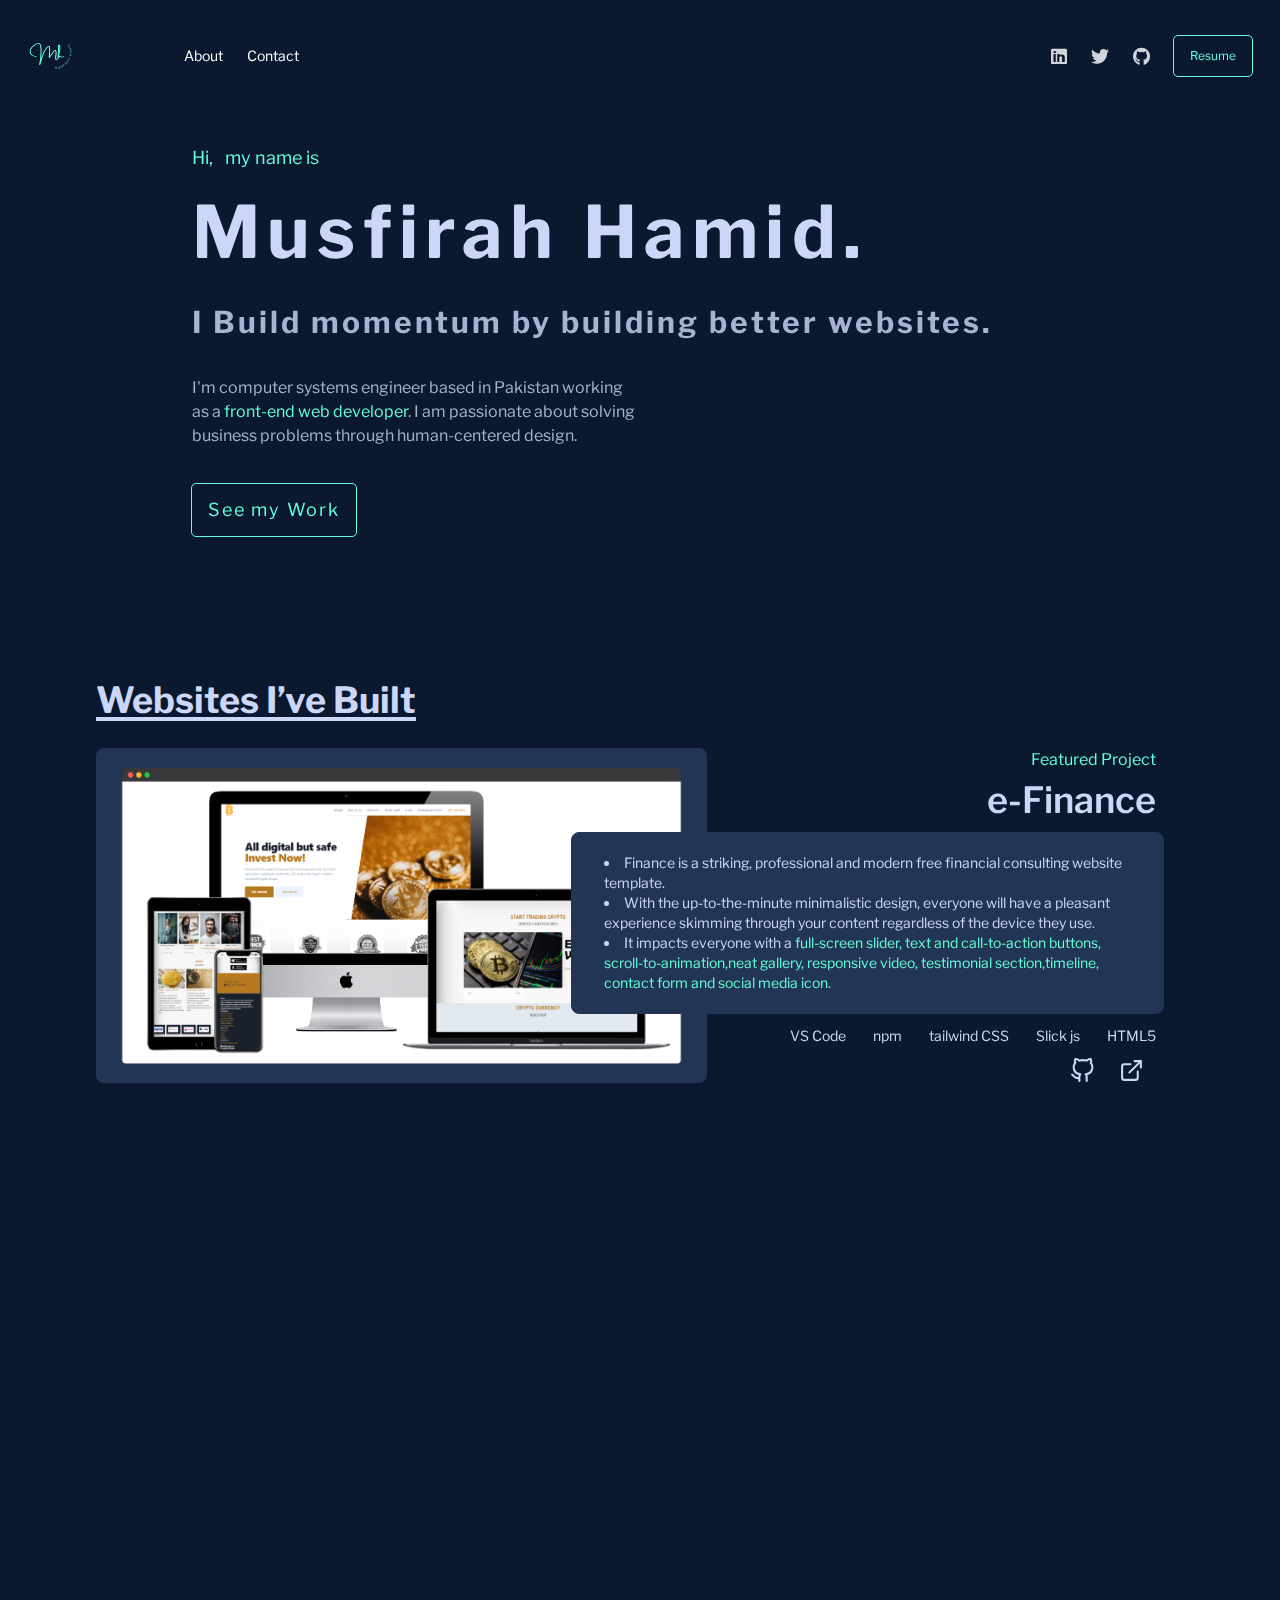
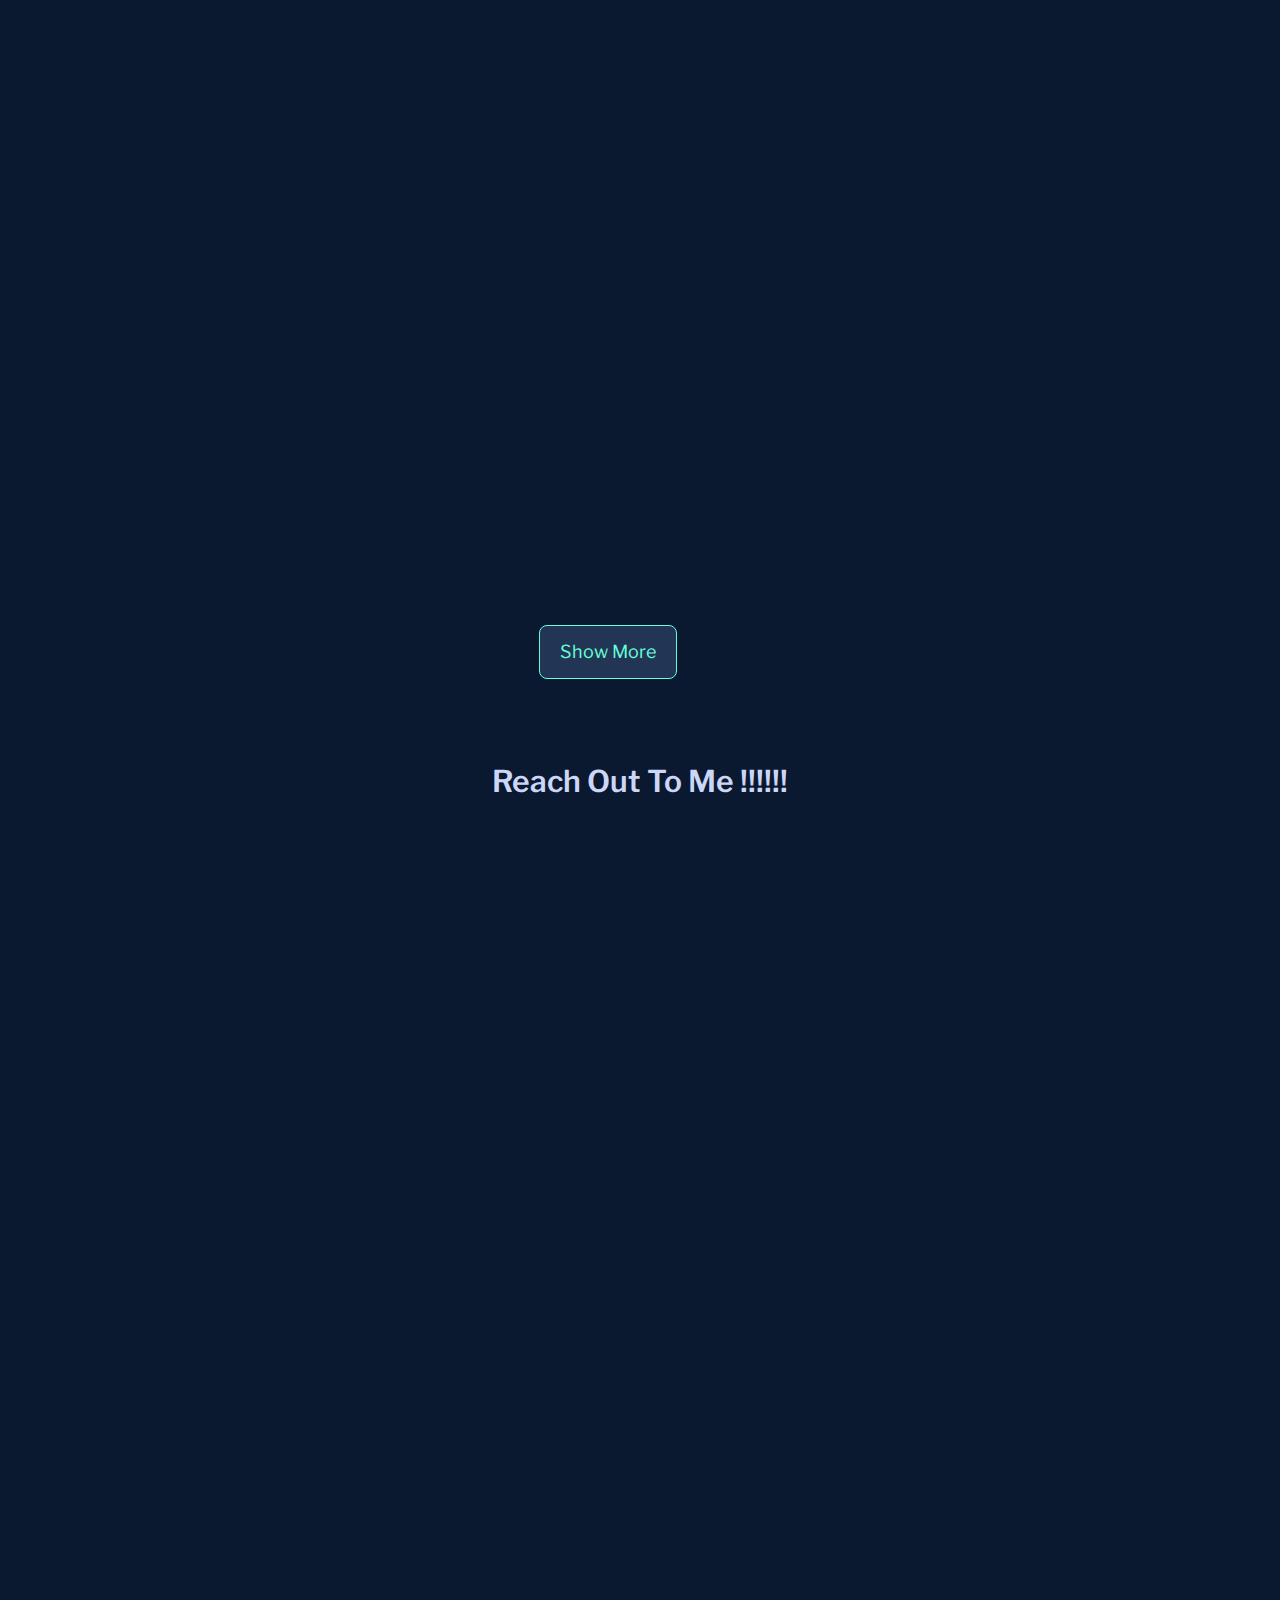
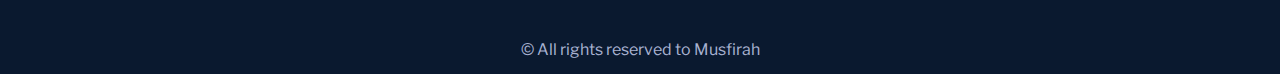
<file: index.html>
<!DOCTYPE html>
<html lang="en" class="scroll-smooth">
<head>
    <meta charset="UTF-8">
    <meta http-equiv="X-UA-Compatible" content="IE=edge">
    <meta name="viewport" content="width=device-width, initial-scale=1.0">
    <link rel="stylesheet" href="/public/output.css">
    <!--                                             AOS              -->
    <link href="https://unpkg.com/aos@2.3.1/dist/aos.css" rel="stylesheet">
    <!--                                        jquery              -->
    <script src="https://ajax.googleapis.com/ajax/libs/jquery/3.6.0/jquery.min.js"></script>

    <!--                                 fontawesome icon                       -->
    <link
    rel="stylesheet"
    href="https://cdnjs.cloudflare.com/ajax/libs/font-awesome/5.15.3/css/all.min.css"
  />
  <!--                                  font family                   -->
  <link rel="preconnect" href="https://fonts.googleapis.com">
<link rel="preconnect" href="https://fonts.gstatic.com" crossorigin>
<link href="https://fonts.googleapis.com/css2?family=Fraunces:opsz,wght@9..144,700;9..144,900&family=Libre+Franklin:wght@300;700&display=swap" rel="stylesheet">
    <title>Musfirah Hamid</title>
</head>
<body class="bg-main font-libra overflow-x-hidden  ">
    <nav
    class="top-0 absolute z-50 w-full flex flex-wrap items-center justify-between px-2 py-3 " data-aos="fade-down"
  >
    <div
      class="container px-4 mx-auto flex flex-wrap items-center justify-between"
    >
      <div
        class="w-full relative flex justify-between lg:w-auto lg:static lg:block lg:justify-start"
      >
        <a
          class=" inline-block mr-1 py-2"
          href="index.html"
          ><img src="/src/images/logo.png" alt="logo" class=" h-16 w-16"></a
        ><button
          class="cursor-pointer text-xl leading-none px-3 py-1 border border-solid border-transparent rounded bg-transparent block lg:hidden outline-none focus:outline-none"
          type="button"
          onclick="toggleNavbar('example-collapse-navbar')"
        >
          <i class="text-sky fa fa-align-right"></i>
        </button>
      </div>
      <div
        class="lg:flex flex-grow items-center bg-bgHover lg:bg-transparent lg:shadow-none hidden"
        id="example-collapse-navbar"
      >
        <ul class="flex flex-col lg:flex-row list-none mr-auto lg:ml-20">
          <li class="flex items-center">
            <a
              class="text-white hover:text-sky  px-3 py-4 lg:py-2 flex items-center text-sm transition hover:ease-linear hover:duration-500"
              href="about.html"
              >
              About</a
            >
          </li>
          <li class="flex items-center">
            <a
              class="text-white hover:text-sky   px-3 py-4 lg:py-2 flex items-center text-sm  transition hover:ease-linear hover:duration-500 "
              href="#contact"
              >
              Contact</a
            >
          </li>
        </ul>
        <ul class="flex flex-col lg:flex-row list-none lg:ml-auto">
          <li class="flex items-center">
            <a
              class="lg:text-white lg:hover:text-sky transition hover:ease-linear hover:duration-500  px-3 py-4 lg:py-2 flex items-center text-xs uppercase  "
              href="https://www.linkedin.com/in/frontendengineer/"
              ><i
                class="lg:text-gray-300  fab fa-linkedin text-heading1 text-lg leading-lg hover:text-sky transition hover:ease-linear hover:duration-500"
              ></i
              ><span class="lg:hidden inline-block ml-2 text-heading1 hover:text-sky transition hover:ease-linear hover:duration-500">Connect</span></a
            >
          </li>
          <li class="flex items-center">
            <a
              class="lg:text-white lg:hover:text-sky  px-3 py-4 lg:py-2 flex items-center text-xs uppercase "
              href="https://twitter.com/musfirahhamid"
              ><i
                class="lg:text-gray-300 text-heading1 fab fa-twitter text-lg leading-lg hover:text-sky transition hover:ease-linear hover:duration-500"
              ></i
              ><span class="lg:hidden inline-block ml-2 text-heading1 hover:text-sky transition hover:ease-linear hover:duration-500">Tweet</span></a
            >
          </li>
          <li class="flex items-center">
            <a
              class="lg:text-white lg:hover:text-sky  px-3 py-4 lg:py-2 flex items-center text-xs uppercase"
              href="https://github.com/musfirahhamid"
              ><i
                class="lg:text-gray-300 text-heading1 fab fa-github text-lg leading-lg hover:text-sky transition hover:ease-linear hover:duration-500"
              ></i
              ><span class="lg:hidden inline-block ml-2 text-heading1 hover:text-sky transition hover:ease-linear hover:duration-500">Star</span></a
            >
          </li>
          <li class="flex items-center">
            <a href="/src/musfirah.pdf"
              class=" text-sky active:bg-bgHover text-xs text-center  px-4 py-3 rounded shadow hover:shadow-md outline outline-1 outline-sky lg:mr-1 lg:mb-0 ml-3 mb-3 hover:bg-bgHover transition hover:ease-linear hover:duration-500"
              type="button"
              
            >
             Resume
          </a>
          </li>
        </ul>
      </div>
    </div>
  </nav>
  <!-- End of Header-->
<main>
     <!--Hero-->
         <section class="mt-36 lg:ml-44">
             <div class="lg:px-4 px-8" data-aos="fade-right"  data-aos-easing="linear"
             data-aos-delay="1500"
             data-aos-offset="0">
                 <h1 class="text-sky lg:text-lg md:block hidden">Hi, &nbsp; my name is</h1>
                 <h1 class="text-heading1 lg:text-7xl text-3xl font-bold tracking-widest leading-10 lg:pt-6">Musfirah Hamid.</h1>
                 <h1 class="text-subHeading lg:text-3xl text-2xl font-bold tracking-widest lg:pt-9 pt-5">I Build momentum by building better websites.</h1>
                 <p class="text-subHeading lg:pt-9 pt-5 lg:w-5/12 lg:text-left text-justify">I'm computer systems engineer based in Pakistan working as a <span class="text-sky">front-end web developer</span>. I am passionate about solving
                    business problems through human-centered design.</p>
                    <a href="#work"
                    class=" text-sky active:bg-bgHover text-lg tracking-widest text-center  px-4 py-3 rounded shadow hover:shadow-md outline outline-1 outline-sky lg:mr-1 lg:mb-0  mb-3 mt-9 hover:bg-bgHover transition hover:ease-linear hover:duration-500"
                    type="button" data-aos="fade-up"
                  >
                   See my Work
                 </a>
             </div>
         </section>
  <!--End of Hero-->

<!--Work-->
<section id="work" class="mt-36 lg:ml-24 mb-14">
    <h1 class="text-heading1 font-bold text-4xl pb-7 underline underline-offset-4 decoration-4 decoration-heading1 lg:text-left text-center">Websites I’ve Built</h1>
    <!--Finance-->
    <div class="flex lg:flex-row flex-col justify-around lg:mb-36 mb-16">
      <div class="md:w-7/12" data-aos="fade-right">
        <a href="https://tailwindcss-finance-website-landing-page.netlify.app/"><img src="/src/images/screely-1653904936951.png" alt="finance" class="w-full h-full rounded-lg"></a>
      </div>
      <!--text content-->
      <div class="text-heading1 lg:w-5/12 lg:mr-24 lg:ml-10" data-aos="fade-left">
        <h1 class="text-sky lg:text-right lg:mr-7 text-center lg:pt-0 pt-6">Featured Project</h1>
        <h1 class=" text-4xl font-semibold lg:text-right transition hover:ease-linear hover:duration-500 hover:text-sky cursor-pointer pt-2 lg:pb-0 pb-2 lg:mr-7 text-center"><a href="https://tailwindcss-finance-website-landing-page.netlify.app/">e-Finance</a></h1>
       
          <ul class="lg:-ml-44 mx-5 bg-bgHover list-inside list-disc lg:mt-3 lg:px-8 px-4 py-2 lg:py-5 text-sm border border-bgHover rounded-lg">
            <li>Finance is a striking, professional and modern free financial consulting website template.</li>
            <li>With the up-to-the-minute minimalistic design, everyone will have a pleasant experience skimming
              through your content regardless of the device they use.</li>
            <li>It impacts everyone with a <span class="text-sky">full-screen slider, text and call-to-action buttons, scroll-to-animation,neat gallery, responsive video, testimonial section,timeline, contact form and social media icon</span>.  </li>
          </ul>
          <p class="lg:text-right text-center text-sm py-3 lg:mr-7">VS Code &nbsp; &nbsp; &nbsp; &nbsp; npm &nbsp; &nbsp; &nbsp; &nbsp; tailwind CSS &nbsp; &nbsp; &nbsp; &nbsp; Slick js &nbsp; &nbsp; &nbsp; &nbsp; HTML5</p>

          <div class="flex flex-row items-end lg:justify-end justify-center lg:mr-7">
              <!--github-->
        <a href="https://github.com/musfirahhamid/finance" class="hover:text-sky px-3"><svg xmlns="http://www.w3.org/2000/svg" role="img" viewBox="0 0 24 24" fill="none" stroke="currentColor" stroke-width="2" width="25" height="25" stroke-linecap="round" stroke-linejoin="round" class="feather feather-github"><title>GitHub</title><path d="M9 19c-5 1.5-5-2.5-7-3m14 6v-3.87a3.37 3.37 0 0 0-.94-2.61c3.14-.35 6.44-1.54 6.44-7A5.44 5.44 0 0 0 20 4.77 5.07 5.07 0 0 0 19.91 1S18.73.65 16 2.48a13.38 13.38 0 0 0-7 0C6.27.65 5.09 1 5.09 1A5.07 5.07 0 0 0 5 4.77a5.44 5.44 0 0 0-1.5 3.78c0 5.42 3.3 6.61 6.44 7A3.37 3.37 0 0 0 9 18.13V22"></path></svg></a>
        <!--external link-->
      <a href="https://tailwindcss-finance-website-landing-page.netlify.app/" class="hover:text-sky px-3"><svg xmlns="http://www.w3.org/2000/svg" role="img" viewBox="0 0 24 24" fill="none" stroke="currentColor" stroke-width="2" width="25" height="25"  stroke-linecap="round" stroke-linejoin="round" class="feather feather-external-link"><title>External Link</title><path d="M18 13v6a2 2 0 0 1-2 2H5a2 2 0 0 1-2-2V8a2 2 0 0 1 2-2h6"></path><polyline points="15 3 21 3 21 9"></polyline><line x1="10" y1="14" x2="21" y2="3"></line></svg></a>
          </div>
      
      </div>
    </div>
    <!--End of Finance-->

    <!--Ecommerce-->
    <div class="flex lg:flex-row-reverse flex-col justify-around lg:mb-36 mb-16">
      <div class="md:w-7/12 lg:mr-20" data-aos="fade-right">
        <a href="https://merairo-ecommerce-watch-store.netlify.app/"><img src="/src/images/ecommerce.png" alt="finance" class="w-full h-full rounded-lg"></a>
      </div>
      <!--text content-->
      <div class="text-heading1 lg:w-5/12 lg:ml-7 lg:mr-10" data-aos="fade-left">
        <h1 class="text-sky lg:text-left lg:mr-7 text-center lg:pt-0 pt-6">Featured Project</h1>
        <h1 class=" text-4xl font-semibold lg:text-left transition hover:ease-linear hover:duration-500 hover:text-sky cursor-pointer pt-2 lg:pb-0 pb-2 lg:mr-7 text-center"><a href="https://merairo-ecommerce-watch-store.netlify.app//">Merairo</a></h1>
       
          <ul class="lg:-mr-40 lg:-ml-4 mx-5 bg-bgHover list-inside list-disc lg:mt-3 lg:px-8 px-4 py-2 lg:py-5 text-sm border border-bgHover rounded-lg">
            <li>Merairo is the site canvas for nearly any type of eCommerce website. It is a fully equipped and features-packed template that covers the process of your site creation and makes establishing a page an easy task
              </li>
            <li><span class="text-sky">Full-width banner, neat gallery,sticky drop-down navigation, animation,cart,contact,product details and widget-rich footer</span>, it is all there, ready for you to utilize it.</li>
            <li>This is a Tailwind CSS website template, so you know it follows all the latest trends. In other words, your website will
              run smoothly on modern devices and platforms</li>
          </ul>
          <p class="lg:text-left text-center text-sm py-3 lg:mr-7">VS Code &nbsp; &nbsp; &nbsp; &nbsp; npm &nbsp; &nbsp; &nbsp; &nbsp;  CSS3 &nbsp; &nbsp; &nbsp; &nbsp; AOS &nbsp; &nbsp; &nbsp; &nbsp; HTML5</p>

          <div class="flex flex-row items-end lg:justify-start justify-center lg:mr-7">
              <!--github-->
        <a href="https://github.com/musfirahhamid/online-ecommerce-watch-store-" class="hover:text-sky px-3"><svg xmlns="http://www.w3.org/2000/svg" role="img" viewBox="0 0 24 24" fill="none" stroke="currentColor" stroke-width="2" width="25" height="25" stroke-linecap="round" stroke-linejoin="round" class="feather feather-github"><title>GitHub</title><path d="M9 19c-5 1.5-5-2.5-7-3m14 6v-3.87a3.37 3.37 0 0 0-.94-2.61c3.14-.35 6.44-1.54 6.44-7A5.44 5.44 0 0 0 20 4.77 5.07 5.07 0 0 0 19.91 1S18.73.65 16 2.48a13.38 13.38 0 0 0-7 0C6.27.65 5.09 1 5.09 1A5.07 5.07 0 0 0 5 4.77a5.44 5.44 0 0 0-1.5 3.78c0 5.42 3.3 6.61 6.44 7A3.37 3.37 0 0 0 9 18.13V22"></path></svg></a>
        <!--external link-->
      <a href="https://merairo-ecommerce-watch-store.netlify.app/" class="hover:text-sky px-3"><svg xmlns="http://www.w3.org/2000/svg" role="img" viewBox="0 0 24 24" fill="none" stroke="currentColor" stroke-width="2" width="25" height="25"  stroke-linecap="round" stroke-linejoin="round" class="feather feather-external-link"><title>External Link</title><path d="M18 13v6a2 2 0 0 1-2 2H5a2 2 0 0 1-2-2V8a2 2 0 0 1 2-2h6"></path><polyline points="15 3 21 3 21 9"></polyline><line x1="10" y1="14" x2="21" y2="3"></line></svg></a>
          </div>
      
      </div>
    </div>
    <!--End of Ecommerce-->

<!--gym-->
<div class="flex lg:flex-row flex-col justify-around lg:mb-36 mb-16">
  <div class="md:w-7/12" data-aos="fade-right">
    <a href="https://local-gym-website-template.netlify.app/"><img src="/src/images/gym.png" alt="finance" class="w-full h-full rounded-lg"></a>
  </div>
  <!--text content-->
  <div class="text-heading1 lg:w-5/12 lg:mr-24 lg:ml-10" data-aos="fade-left">
    <h1 class="text-sky lg:text-right lg:mr-7 text-center lg:pt-0 pt-6">Featured Project</h1>
    <h1 class=" text-4xl font-semibold lg:text-right transition hover:ease-linear hover:duration-500 hover:text-sky cursor-pointer pt-2 lg:pb-0 pb-2 lg:mr-7 text-center"><a href="https://local-gym-website-template.netlify.app/">The Fitness Pack</a></h1>
   
      <ul class="lg:-ml-44 mx-5 bg-bgHover list-inside list-disc lg:mt-3 lg:px-8 px-4 py-2 lg:py-5 text-sm border border-bgHover rounded-lg">
        <li>The Fitness Pack is the best website template that works fantastically well for your action and sports facility. The tool is versatile and highly adaptive, as well as welcomes any customization tweak you would like to perform.</li>
        <li>With the up-to-the-minute minimalistic design, everyone will have a pleasant experience skimming
          through your content regardless of the device they use.</li>
        <li>It features a <span class="text-sky">full-screen slider,feature section, testimonaia section, Call-to-action buttons, scrolling animations,social media icon, contact form and footer</span>.
        </li>
      </ul>
      <p class="lg:text-right text-center text-sm py-3 lg:mr-7">VS Code &nbsp; &nbsp; &nbsp; &nbsp; npm &nbsp; &nbsp; &nbsp; &nbsp; tailwind CSS &nbsp; &nbsp; &nbsp; &nbsp; jquery &nbsp; &nbsp; &nbsp; &nbsp; HTML5</p>

      <div class="flex flex-row items-end lg:justify-end justify-center lg:mr-7">
          <!--github-->
    <a href="https://github.com/musfirahhamid/gym-website-template" class="hover:text-sky px-3"><svg xmlns="http://www.w3.org/2000/svg" role="img" viewBox="0 0 24 24" fill="none" stroke="currentColor" stroke-width="2" width="25" height="25" stroke-linecap="round" stroke-linejoin="round" class="feather feather-github"><title>GitHub</title><path d="M9 19c-5 1.5-5-2.5-7-3m14 6v-3.87a3.37 3.37 0 0 0-.94-2.61c3.14-.35 6.44-1.54 6.44-7A5.44 5.44 0 0 0 20 4.77 5.07 5.07 0 0 0 19.91 1S18.73.65 16 2.48a13.38 13.38 0 0 0-7 0C6.27.65 5.09 1 5.09 1A5.07 5.07 0 0 0 5 4.77a5.44 5.44 0 0 0-1.5 3.78c0 5.42 3.3 6.61 6.44 7A3.37 3.37 0 0 0 9 18.13V22"></path></svg></a>
    <!--external link-->
  <a href="https://local-gym-website-template.netlify.app/" class="hover:text-sky px-3"><svg xmlns="http://www.w3.org/2000/svg" role="img" viewBox="0 0 24 24" fill="none" stroke="currentColor" stroke-width="2" width="25" height="25"  stroke-linecap="round" stroke-linejoin="round" class="feather feather-external-link"><title>External Link</title><path d="M18 13v6a2 2 0 0 1-2 2H5a2 2 0 0 1-2-2V8a2 2 0 0 1 2-2h6"></path><polyline points="15 3 21 3 21 9"></polyline><line x1="10" y1="14" x2="21" y2="3"></line></svg></a>
      </div>
  
  </div>
</div>
<!--End of gym-->

<!--Show More-->
<div id="show-more" class="flex justify-center lg:mr-40"><a href="javascript:void(0)" class="text-sky text-lg   bg-bgHover border border-sky px-5 py-3 rounded-lg">Show More</a></div>


<div id="show-more-content">
  <!--Book Mark-->
<div class="flex lg:flex-row-reverse flex-col justify-around lg:mb-36 mb-16">
  <div class="md:w-7/12 lg:mr-20" data-aos="fade-right">
    <a href="https://bookmark-landing-page-by-musfirah.netlify.app/"><img src="/src/images/bookmark.png" alt="BookMark" class="w-full h-full rounded-lg"></a>
  </div>
  <!--text content-->
  <div class="text-heading1 lg:w-5/12 lg:ml-7 lg:mr-10" data-aos="fade-left">
    <h1 class="text-sky lg:text-left lg:mr-7 text-center lg:pt-0 pt-6">Featured Project</h1>
    <h1 class=" text-4xl font-semibold lg:text-left transition hover:ease-linear hover:duration-500 hover:text-sky cursor-pointer pt-2 lg:pb-0 pb-2 lg:mr-7 text-center"><a href="https://bookmark-landing-page-by-musfirah.netlify.app/">BookMark Manager</a></h1>
   
      <ul class="lg:-mr-40 lg:-ml-4 mx-5 bg-bgHover list-inside list-disc lg:mt-3 lg:px-8 px-4 py-2 lg:py-5 text-sm border border-bgHover rounded-lg">
        <li>Bookish is in tune with all popular devices and web browsers.The experience browsing through your website will always be first-class.</li>
        <li>bookish <span class="text-sky">rocks  CTA, testimonials, flexible slider, social icons, practical Accordion,footer and more.</span></li>
        <li>Bookish is a professional solution for domain registrars and hosting companies alike. </li>
      </ul>
      <p class="lg:text-left text-center text-sm py-3 lg:mr-7">VS Code &nbsp; &nbsp; &nbsp; &nbsp; npm &nbsp; &nbsp; &nbsp; &nbsp; tailwind CSS &nbsp; &nbsp; &nbsp; &nbsp; SVGs &nbsp; &nbsp; &nbsp; &nbsp; HTML5</p>

      <div class="flex flex-row items-end lg:justify-start justify-center lg:mr-7">
          <!--github-->
    <a href="https://github.com/musfirahhamid/bookmark-landing-page" class="hover:text-sky px-3"><svg xmlns="http://www.w3.org/2000/svg" role="img" viewBox="0 0 24 24" fill="none" stroke="currentColor" stroke-width="2" width="25" height="25" stroke-linecap="round" stroke-linejoin="round" class="feather feather-github"><title>GitHub</title><path d="M9 19c-5 1.5-5-2.5-7-3m14 6v-3.87a3.37 3.37 0 0 0-.94-2.61c3.14-.35 6.44-1.54 6.44-7A5.44 5.44 0 0 0 20 4.77 5.07 5.07 0 0 0 19.91 1S18.73.65 16 2.48a13.38 13.38 0 0 0-7 0C6.27.65 5.09 1 5.09 1A5.07 5.07 0 0 0 5 4.77a5.44 5.44 0 0 0-1.5 3.78c0 5.42 3.3 6.61 6.44 7A3.37 3.37 0 0 0 9 18.13V22"></path></svg></a>
    <!--external link-->
  <a href="https://bookmark-landing-page-by-musfirah.netlify.app/" class="hover:text-sky px-3"><svg xmlns="http://www.w3.org/2000/svg" role="img" viewBox="0 0 24 24" fill="none" stroke="currentColor" stroke-width="2" width="25" height="25"  stroke-linecap="round" stroke-linejoin="round" class="feather feather-external-link"><title>External Link</title><path d="M18 13v6a2 2 0 0 1-2 2H5a2 2 0 0 1-2-2V8a2 2 0 0 1 2-2h6"></path><polyline points="15 3 21 3 21 9"></polyline><line x1="10" y1="14" x2="21" y2="3"></line></svg></a>
      </div>
  
  </div>
</div>
<!--End of Bookmark-->

<!--Fylo-->
<div class="flex lg:flex-row flex-col justify-around lg:mb-36 mb-16">
  <div class="md:w-7/12" data-aos="fade-right">
    <a href="https://fylo-dark-theme-landing-page-musfirah.netlify.app/"><img src="/src/images/fylo.png" alt="filo" class="w-full h-full rounded-lg"></a>
  </div>
  <!--text content-->
  <div class="text-heading1 lg:w-5/12 lg:mr-24 lg:ml-10" data-aos="fade-left">
    <h1 class="text-sky lg:text-right lg:mr-7 text-center lg:pt-0 pt-6">Featured Project</h1>
    <h1 class=" text-4xl font-semibold lg:text-right transition hover:ease-linear hover:duration-500 hover:text-sky cursor-pointer pt-2 lg:pb-0 pb-2 lg:mr-7 text-center"><a href="https://fylo-dark-theme-landing-page-musfirah.netlify.app/">Fylo</a></h1>
   
      <ul class="lg:-ml-44 mx-5 bg-bgHover list-inside list-disc lg:mt-3 lg:px-8 px-4 py-2 lg:py-5 text-sm border border-bgHover rounded-lg">
        <li>Fylo is a modern and stylish File Management HTML template.</li>
        <li>Designed for creative designers, agencies, freelancers, photographers, or any creative profession.</li>
        <li>It is <span class="text-sky">fully responsive, making it pixel sharp on any device. It has an animating features section, working CTA,scrolling animation, stylish background SVGs and rich footer.</span> Built with clean and organized code, this template is very easy to customize.</li>
      </ul>
      <p class="lg:text-right text-center text-sm py-3 lg:mr-7">VS Code &nbsp; &nbsp; &nbsp; &nbsp; npm &nbsp; &nbsp; &nbsp; &nbsp; tailwind CSS &nbsp; &nbsp; &nbsp; &nbsp; JavaScript &nbsp; &nbsp; &nbsp; &nbsp; HTML5</p>

      <div class="flex flex-row items-end lg:justify-end justify-center lg:mr-7">
          <!--github-->
    <a href="https://github.com/musfirahhamid/fylo" class="hover:text-sky px-3"><svg xmlns="http://www.w3.org/2000/svg" role="img" viewBox="0 0 24 24" fill="none" stroke="currentColor" stroke-width="2" width="25" height="25" stroke-linecap="round" stroke-linejoin="round" class="feather feather-github"><title>GitHub</title><path d="M9 19c-5 1.5-5-2.5-7-3m14 6v-3.87a3.37 3.37 0 0 0-.94-2.61c3.14-.35 6.44-1.54 6.44-7A5.44 5.44 0 0 0 20 4.77 5.07 5.07 0 0 0 19.91 1S18.73.65 16 2.48a13.38 13.38 0 0 0-7 0C6.27.65 5.09 1 5.09 1A5.07 5.07 0 0 0 5 4.77a5.44 5.44 0 0 0-1.5 3.78c0 5.42 3.3 6.61 6.44 7A3.37 3.37 0 0 0 9 18.13V22"></path></svg></a>
    <!--external link-->
  <a href="https://fylo-dark-theme-landing-page-musfirah.netlify.app/" class="hover:text-sky px-3"><svg xmlns="http://www.w3.org/2000/svg" role="img" viewBox="0 0 24 24" fill="none" stroke="currentColor" stroke-width="2" width="25" height="25"  stroke-linecap="round" stroke-linejoin="round" class="feather feather-external-link"><title>External Link</title><path d="M18 13v6a2 2 0 0 1-2 2H5a2 2 0 0 1-2-2V8a2 2 0 0 1 2-2h6"></path><polyline points="15 3 21 3 21 9"></polyline><line x1="10" y1="14" x2="21" y2="3"></line></svg></a>
      </div>
  
  </div>
</div>
<!--End of fylo-->

<div id="show-less" class="flex justify-center  lg:mr-40"> <a href="javascript:void(0)" class="text-sky text-lg   bg-bgHover border border-sky px-5 py-3 rounded-lg">Show less</a></div>
</div>



  </section>
<!--End of Work-->


 <!--Contact Form-->
 <section id="contact" class="relative block py-24 lg:pt-0  lg:mt-80 mt-24">
  <div class="container mx-auto px-4">
   
    <div class="flex flex-wrap justify-center lg:-mt-64 -mt-48">
      <div class="w-full lg:w-6/12 px-4">
        <h1 class="text-heading1 text-center text-3xl pt-16 lg:pt-5 pb-5 font-semibold">Reach Out To Me !!!!!!</h1>
        <div class="flex justify-center mb-8" data-aos="zoom-in">
          <a href="tel:+923497818424" class="px-2">
            <i class="fa fa-phone text-xl border rounded-full px-3 py-3 text-subHeading   hover:border-sky hover:text-sky"></i>
 </a>
          <a href="https://github.com/musfirahhamid" class="px-2">
            <i class="fab fa-github text-xl border rounded-full px-3 py-3 text-subHeading   hover:border-sky hover:text-sky"></i>
 </a>
        <a href="https://twitter.com/musfirahhamid"class="px-2"><i class="fab fa-twitter text-xl border rounded-full px-3 py-3 text-subHeading  hover:border-sky hover:text-sky"></i></a>
        <a href="https://www.linkedin.com/in/frontendengineer/"class="px-2"> <i class="fab fa-linkedin text-xl border rounded-full px-3 py-3 text-subHeading hover:border-sky hover:text-sky"></i></a>
        </div>
        <div
          class="relative flex flex-col min-w-0 break-words w-full mb-6 shadow-lg rounded-lg bg-bgHover" data-aos="zoom-in"
        >
          <div class="flex-auto p-5 lg:p-10">
            <h4 class="text-2xl text-subHeading font-semibold">Want to work with me?</h4>
            <p class="leading-relaxed mt-1 mb-4 text-subHeading">
              Complete this form and I will get back to you in 24 hours.
            </p>
            <form id="register">
              <div class="relative w-full mb-3 mt-8">
                <label
                  class="block uppercase text-subHeading text-xs font-bold mb-2"
                  for="full-name"
                  >Full Name</label
                ><input
                name="Name"
                  type="text"
                  class="border-0 px-3 py-3 placeholder-gray-900 text-gray-900 bg-white rounded text-sm font-bold shadow focus:outline-none focus:ring w-full"
                  placeholder="Full Name"
                  style="transition: all 0.15s ease 0s;"
                />
              </div>
              <div class="relative w-full mb-3">
                <label
                  class="block uppercase text-subHeading text-xs font-bold mb-2"
                  for="email"
                  >Email</label
                ><input
                name="Email"
                  type="email"
                  class="border-0 px-3 py-3 placeholder-gray-900 text-gray-900 bg-white rounded text-sm font-bold shadow focus:outline-none focus:ring w-full"
                  placeholder="Email"
                  style="transition: all 0.15s ease 0s;"
                  required
                />
              </div>
              <div class="relative w-full mb-3">
                <label
                  class="block uppercase text-subHeading text-xs font-bold mb-2"
                  for="email"
                  >Choose Relevent Field</label
                ><input
                list="Service"
                id="Services"
                name="Services"
                  
                  class="border-0 px-3 py-3 placeholder-gray-900 text-gray-900 bg-white rounded text-sm font-bold shadow focus:outline-none focus:ring w-full"
                  placeholder="Select"
                  style="transition: all 0.15s ease 0s;"
                  required
                />
                <datalist id="Service">
                  <option value="Landing Page Design">
                  <option value="PSD to HTML template">
                  <option value="Figma to HTML">
                  <option value="Custom Website">
                  <option value="Other">
              </datalist>
              </div>
              <div class="relative w-full mb-3">
                <label
                  class="block uppercase text-subHeading text-xs font-bold mb-2"
                  for="message"
                  >Message</label
                ><textarea
                name="Subject"
                  rows="4"
                  cols="80"
                  class="border-0 px-3 py-3 placeholder-gray-900 text-gray-900 bg-white rounded text-sm font-bold shadow focus:outline-none focus:ring w-full"
                  placeholder="Type a message..."
                ></textarea>
              </div>
              <div class="text-center mt-6">
                <button
                id ="send" type="submit" name="send"
                  class="bg-main text-sky active:bg-gray-700 text-sm  uppercase px-6 py-3 rounded shadow hover:shadow-lg outline-none focus:outline-none mr-1 mb-1 hover:border border-sky transition hover:ease-linear hover:duration-500"
                >
                  Send Message
                </button>
              </div>
            </form>
          </div>
        </div>
      </div>
    </div>
  </div>
</section>
<!-- End of Contact-->


<!--Footer-->
<a href="https://musfirah-h.netlify.app/" class="flex justify-center text-center  text-subHeading hover:text-sky pb-3">&copy; All rights reserved to Musfirah</a>
<!--End of footer-->

</main>
 

<script src="https://unpkg.com/aos@2.3.1/dist/aos.js"></script>
      <script src="script.js"></script>
      <script>
        AOS.init(
          {
            delay:200,
            duration:1200,
            once:false
          }
        )
      </script>
</body>
</html>
</file>
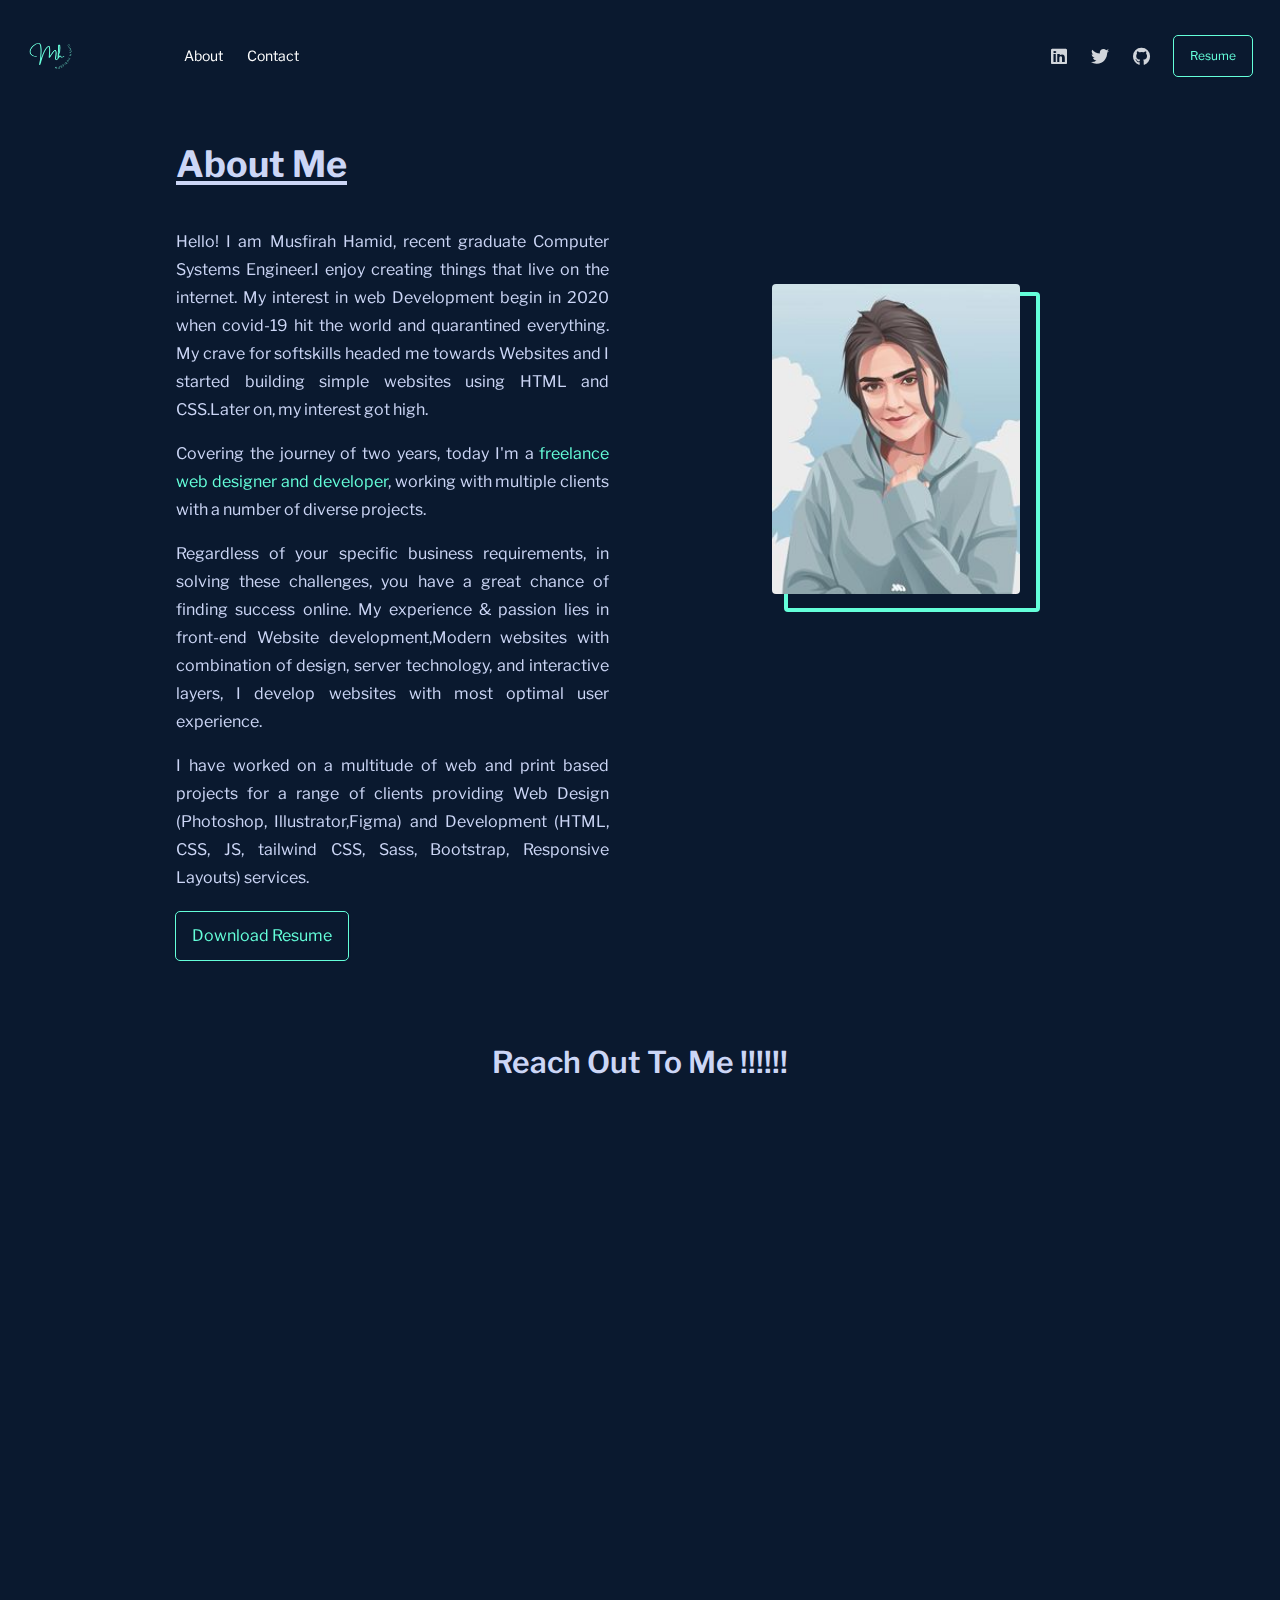
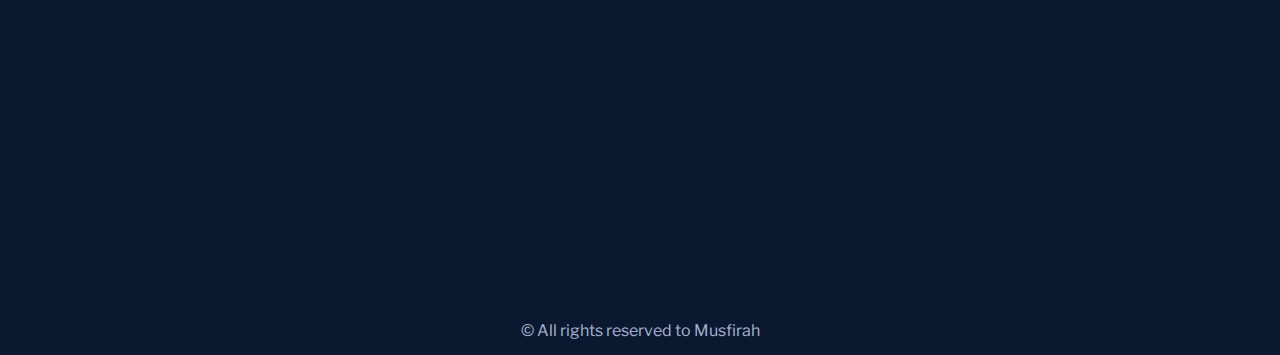
<file: about.html>
<!DOCTYPE html>
<html lang="en" class="scroll-smooth">
<head>
    <meta charset="UTF-8">
    <meta http-equiv="X-UA-Compatible" content="IE=edge">
    <meta name="viewport" content="width=device-width, initial-scale=1.0">
    <link rel="stylesheet" href="/public/output.css">
    <!--                                                AOS      -->
    <link href="https://unpkg.com/aos@2.3.1/dist/aos.css" rel="stylesheet">
    
     <!--                                        jquery              -->
    <script src="https://ajax.googleapis.com/ajax/libs/jquery/3.6.0/jquery.min.js"></script>

    <!--                                 fontawesome icon                       -->
    <link
    rel="stylesheet"
    href="https://cdnjs.cloudflare.com/ajax/libs/font-awesome/5.15.3/css/all.min.css"
  />
  <!--                                  font family                   -->
  <link rel="preconnect" href="https://fonts.googleapis.com">
<link rel="preconnect" href="https://fonts.gstatic.com" crossorigin>
<link href="https://fonts.googleapis.com/css2?family=Fraunces:opsz,wght@9..144,700;9..144,900&family=Libre+Franklin:wght@300;700&display=swap" rel="stylesheet">
    <title>Musfirah Hamid</title>
</head>
<body class="bg-main font-libra overflow-x-hidden scroll-smooth scroll-m-12">
<!--header-->
<nav
class="top-0 absolute z-50 w-full flex flex-wrap items-center justify-between px-2 py-3 " data-aos="fade-down"
>
<div
  class="container px-4 mx-auto flex flex-wrap items-center justify-between"
>
  <div
    class="w-full relative flex justify-between lg:w-auto lg:static lg:block lg:justify-start"
  >
    <a
      class=" inline-block mr-1 py-2"
      href="index.html"
      ><img src="/src/images/logo.png" alt="logo" class=" h-16 w-16"></a
    ><button
      class="cursor-pointer text-xl leading-none px-3 py-1 border border-solid border-transparent rounded bg-transparent block lg:hidden outline-none focus:outline-none"
      type="button"
      onclick="toggleNavbar('example-collapse-navbar')"
    >
      <i class="text-sky fa fa-align-right"></i>
    </button>
  </div>
  <div
    class="lg:flex flex-grow items-center bg-bgHover lg:bg-transparent lg:shadow-none hidden"
    id="example-collapse-navbar"
  >
    <ul class="flex flex-col lg:flex-row list-none mr-auto lg:ml-20">
      <li class="flex items-center">
        <a
          class="text-white hover:text-sky  px-3 py-4 lg:py-2 flex items-center text-sm transition hover:ease-linear hover:duration-500"
          href="about.html"
          >
          About</a
        >
      </li>
      <li class="flex items-center">
        <a
          class="text-white hover:text-sky   px-3 py-4 lg:py-2 flex items-center text-sm  transition hover:ease-linear hover:duration-500 "
          href="#contact"
          >
          Contact</a
        >
      </li>
    </ul>
    <ul class="flex flex-col lg:flex-row list-none lg:ml-auto">
      <li class="flex items-center">
        <a
          class="lg:text-white lg:hover:text-sky transition hover:ease-linear hover:duration-500  px-3 py-4 lg:py-2 flex items-center text-xs uppercase  "
          href="https://www.linkedin.com/in/frontendengineer/"
          ><i
            class="lg:text-gray-300  fab fa-linkedin text-heading1 text-lg leading-lg hover:text-sky transition hover:ease-linear hover:duration-500"
          ></i
          ><span class="lg:hidden inline-block ml-2 text-heading1 hover:text-sky transition hover:ease-linear hover:duration-500">Connect</span></a
        >
      </li>
      <li class="flex items-center">
        <a
          class="lg:text-white lg:hover:text-sky  px-3 py-4 lg:py-2 flex items-center text-xs uppercase "
          href="https://twitter.com/musfirahhamid"
          ><i
            class="lg:text-gray-300 text-heading1 fab fa-twitter text-lg leading-lg hover:text-sky transition hover:ease-linear hover:duration-500"
          ></i
          ><span class="lg:hidden inline-block ml-2 text-heading1 hover:text-sky transition hover:ease-linear hover:duration-500">Tweet</span></a
        >
      </li>
      <li class="flex items-center">
        <a
          class="lg:text-white lg:hover:text-sky  px-3 py-4 lg:py-2 flex items-center text-xs uppercase"
          href="https://github.com/musfirahhamid"
          ><i
            class="lg:text-gray-300 text-heading1 fab fa-github text-lg leading-lg hover:text-sky transition hover:ease-linear hover:duration-500"
          ></i
          ><span class="lg:hidden inline-block ml-2 text-heading1 hover:text-sky transition hover:ease-linear hover:duration-500">Star</span></a
        >
      </li>
      <li class="flex items-center">
        <a href="/src/musfirah.pdf"
          class=" text-sky active:bg-bgHover text-xs text-center  px-4 py-3 rounded shadow hover:shadow-md outline outline-1 outline-sky lg:mr-1 lg:mb-0 ml-3 mb-3 hover:bg-bgHover transition hover:ease-linear hover:duration-500"
          type="button"
          
        >
         Resume
      </a>
      </li>
    </ul>
  </div>
</div>
</nav>
  <!-- End of Header-->
    <section id="about" class="mt-36 lg:mx-16 mx-8 lg:ml-44 mb-36">
        <h1 class="text-heading1 font-bold text-4xl pb-7 underline underline-offset-4 decoration-4 decoration-heading1 lg:text-left text-center">About Me</h1>
        <div class="flex justify-center lg:flex-row flex-col-reverse" data-aos="fade-right">
           <div class="lg:w-5/12">
               <p class="text-heading1 leading-7 text-justify pt-4">Hello! I am Musfirah Hamid, recent graduate Computer Systems Engineer.I enjoy creating things that live on the internet. My interest in web Development begin in 2020 when covid-19 hit the world and quarantined everything. My crave for softskills headed me towards Websites and I started building simple websites using HTML and CSS.Later on, my interest got high.</p>
               <p class="text-heading1 pt-4 leading-7 lg:text-justify text-left">Covering the journey of two years, today I'm a <span class="text-sky">freelance web designer and  developer</span>, working with multiple clients with a number of diverse projects.
               </p>
               <p class="text-heading1 pt-4 leading-7 lg:text-justify text-left"> Regardless of your specific business requirements, in solving these challenges, you have a great chance of finding success online. My experience & passion lies in front-end Website development,Modern websites with combination of design, server technology, and interactive layers, I develop websites with most optimal user experience.</p>
               <p class="text-heading1 pt-4 leading-7 lg:text-justify text-left">I have worked on a multitude of web and print based projects for a range of clients providing Web Design (Photoshop, Illustrator,Figma) and Development (HTML, CSS, JS, tailwind CSS, Sass, Bootstrap, Responsive Layouts) services.</p>
              <div class="flex justify-center lg:justify-start">
                <a href="/src/musfirah.pdf"
                class=" text-sky active:bg-bgHover text-base text-center  px-4 py-3 rounded shadow hover:shadow-md outline outline-1 outline-sky lg:mr-1 lg:mb-0  mb-3 mt-5 hover:bg-bgHover"
                type="button"
                style="transition: all 0.15s ease 0s;"
              >
               Download Resume
              </a>
              </div>
           </div>
           <div class="border-4 border-sky rounded lg:ml-auto lg:mr-44 mx-8  h-80 lg:mt-20 w-64 mb-7" data-aos="fade-left">
               <img src="/src/images/about.jpg" alt="about" class="-mt-3  -ml-4 rounded w-96 ">
           </div>
        </div>
       </section>


       <!--Contact Form-->
<section id="contact" class="relative block py-24 lg:pt-0  lg:mt-80 mt-24">
  <div class="container mx-auto px-4">
   
    <div class="flex flex-wrap justify-center lg:-mt-64 -mt-48">
      <div class="w-full lg:w-6/12 px-4">
        <h1 class="text-heading1 text-center text-3xl pt-16 lg:pt-5 pb-5 font-semibold">Reach Out To Me !!!!!!</h1>
        <div class="flex justify-center mb-8" data-aos="zoom-in">
          <a href="tel:+923497818424" class="px-2">
            <i class="fa fa-phone text-xl border rounded-full px-3 py-3 text-subHeading   hover:border-sky hover:text-sky"></i>
 </a>
          <a href="https://github.com/musfirahhamid" class="px-2">
            <i class="fab fa-github text-xl border rounded-full px-3 py-3 text-subHeading   hover:border-sky hover:text-sky"></i>
 </a>
        <a href="https://twitter.com/musfirahhamid"class="px-2"><i class="fab fa-twitter text-xl border rounded-full px-3 py-3 text-subHeading  hover:border-sky hover:text-sky"></i></a>
        <a href="https://www.linkedin.com/in/frontendengineer/"class="px-2"> <i class="fab fa-linkedin text-xl border rounded-full px-3 py-3 text-subHeading hover:border-sky hover:text-sky"></i></a>
        </div>
        <div
          class="relative flex flex-col min-w-0 break-words w-full mb-6 shadow-lg rounded-lg bg-bgHover" data-aos="zoom-in"
        >
          <div class="flex-auto p-5 lg:p-10">
            <h4 class="text-2xl text-subHeading font-semibold">Want to work with me?</h4>
            <p class="leading-relaxed mt-1 mb-4 text-subHeading">
              Complete this form and I will get back to you in 24 hours.
            </p>
            <form id="register">
              <div class="relative w-full mb-3 mt-8">
                <label
                  class="block uppercase text-subHeading text-xs font-bold mb-2"
                  for="full-name"
                  >Full Name</label
                ><input
                name="Name"
                  type="text"
                  class="border-0 px-3 py-3 placeholder-gray-900 text-gray-900 bg-white rounded text-sm font-bold shadow focus:outline-none focus:ring w-full"
                  placeholder="Full Name"
                  style="transition: all 0.15s ease 0s;"
                />
              </div>
              <div class="relative w-full mb-3">
                <label
                  class="block uppercase text-subHeading text-xs font-bold mb-2"
                  for="email"
                  >Email</label
                ><input
                name="Email"
                  type="email"
                  class="border-0 px-3 py-3 placeholder-gray-900 text-gray-900 bg-white rounded text-sm font-bold shadow focus:outline-none focus:ring w-full"
                  placeholder="Email"
                  style="transition: all 0.15s ease 0s;"
                  required
                />
              </div>
              <div class="relative w-full mb-3">
                <label
                  class="block uppercase text-subHeading text-xs font-bold mb-2"
                  for="email"
                  >Choose Relevent Field</label
                ><input
                list="Service"
                id="Services"
                name="Services"
                  
                  class="border-0 px-3 py-3 placeholder-gray-900 text-gray-900 bg-white rounded text-sm font-bold shadow focus:outline-none focus:ring w-full"
                  placeholder="Select"
                  style="transition: all 0.15s ease 0s;"
                  required
                />
                <datalist id="Service">
                  <option value="Landing Page Design">
                  <option value="PSD to HTML template">
                  <option value="Figma to HTML">
                  <option value="Custom Website">
                  <option value="Other">
              </datalist>
              </div>
              <div class="relative w-full mb-3">
                <label
                  class="block uppercase text-subHeading text-xs font-bold mb-2"
                  for="message"
                  >Message</label
                ><textarea
                name="Subject"
                  rows="4"
                  cols="80"
                  class="border-0 px-3 py-3 placeholder-gray-900 text-gray-900 bg-white rounded text-sm font-bold shadow focus:outline-none focus:ring w-full"
                  placeholder="Type a message..."
                ></textarea>
              </div>
              <div class="text-center mt-6">
                <button
                id ="send" type="submit" name="send"
                  class="bg-main text-sky active:bg-gray-700 text-sm  uppercase px-6 py-3 rounded shadow hover:shadow-lg outline-none focus:outline-none mr-1 mb-1 hover:border border-sky transition hover:ease-linear hover:duration-500"
                >
                  Send Message
                </button>
              </div>
            </form>
          </div>
        </div>
      </div>
    </div>
  </div>
</section>
<!-- End of Contact-->


<!--Footer-->
<a href="https://musfirah-h.netlify.app/" class="flex justify-center text-center  text-subHeading hover:text-sky pb-3">&copy; All rights reserved to Musfirah</a>
<!--End of footer-->



<script src="https://unpkg.com/aos@2.3.1/dist/aos.js"></script>
      <script src="script.js"></script>
      <script>
        AOS.init(
          {
            delay:200,
            duration:1200,
            once:false
          }
        )
      </script>
</body>
</html>
</file>
<file: public/output.css>
/*
! tailwindcss v3.0.24 | MIT License | https://tailwindcss.com
*/

/*
1. Prevent padding and border from affecting element width. (https://github.com/mozdevs/cssremedy/issues/4)
2. Allow adding a border to an element by just adding a border-width. (https://github.com/tailwindcss/tailwindcss/pull/116)
*/

*,
::before,
::after {
  box-sizing: border-box;
  /* 1 */
  border-width: 0;
  /* 2 */
  border-style: solid;
  /* 2 */
  border-color: #e5e7eb;
  /* 2 */
}

::before,
::after {
  --tw-content: '';
}

/*
1. Use a consistent sensible line-height in all browsers.
2. Prevent adjustments of font size after orientation changes in iOS.
3. Use a more readable tab size.
4. Use the user's configured `sans` font-family by default.
*/

html {
  line-height: 1.5;
  /* 1 */
  -webkit-text-size-adjust: 100%;
  /* 2 */
  -moz-tab-size: 4;
  /* 3 */
  -o-tab-size: 4;
     tab-size: 4;
  /* 3 */
  font-family: ui-sans-serif, system-ui, -apple-system, BlinkMacSystemFont, "Segoe UI", Roboto, "Helvetica Neue", Arial, "Noto Sans", sans-serif, "Apple Color Emoji", "Segoe UI Emoji", "Segoe UI Symbol", "Noto Color Emoji";
  /* 4 */
}

/*
1. Remove the margin in all browsers.
2. Inherit line-height from `html` so users can set them as a class directly on the `html` element.
*/

body {
  margin: 0;
  /* 1 */
  line-height: inherit;
  /* 2 */
}

/*
1. Add the correct height in Firefox.
2. Correct the inheritance of border color in Firefox. (https://bugzilla.mozilla.org/show_bug.cgi?id=190655)
3. Ensure horizontal rules are visible by default.
*/

hr {
  height: 0;
  /* 1 */
  color: inherit;
  /* 2 */
  border-top-width: 1px;
  /* 3 */
}

/*
Add the correct text decoration in Chrome, Edge, and Safari.
*/

abbr:where([title]) {
  -webkit-text-decoration: underline dotted;
          text-decoration: underline dotted;
}

/*
Remove the default font size and weight for headings.
*/

h1,
h2,
h3,
h4,
h5,
h6 {
  font-size: inherit;
  font-weight: inherit;
}

/*
Reset links to optimize for opt-in styling instead of opt-out.
*/

a {
  color: inherit;
  text-decoration: inherit;
}

/*
Add the correct font weight in Edge and Safari.
*/

b,
strong {
  font-weight: bolder;
}

/*
1. Use the user's configured `mono` font family by default.
2. Correct the odd `em` font sizing in all browsers.
*/

code,
kbd,
samp,
pre {
  font-family: ui-monospace, SFMono-Regular, Menlo, Monaco, Consolas, "Liberation Mono", "Courier New", monospace;
  /* 1 */
  font-size: 1em;
  /* 2 */
}

/*
Add the correct font size in all browsers.
*/

small {
  font-size: 80%;
}

/*
Prevent `sub` and `sup` elements from affecting the line height in all browsers.
*/

sub,
sup {
  font-size: 75%;
  line-height: 0;
  position: relative;
  vertical-align: baseline;
}

sub {
  bottom: -0.25em;
}

sup {
  top: -0.5em;
}

/*
1. Remove text indentation from table contents in Chrome and Safari. (https://bugs.chromium.org/p/chromium/issues/detail?id=999088, https://bugs.webkit.org/show_bug.cgi?id=201297)
2. Correct table border color inheritance in all Chrome and Safari. (https://bugs.chromium.org/p/chromium/issues/detail?id=935729, https://bugs.webkit.org/show_bug.cgi?id=195016)
3. Remove gaps between table borders by default.
*/

table {
  text-indent: 0;
  /* 1 */
  border-color: inherit;
  /* 2 */
  border-collapse: collapse;
  /* 3 */
}

/*
1. Change the font styles in all browsers.
2. Remove the margin in Firefox and Safari.
3. Remove default padding in all browsers.
*/

button,
input,
optgroup,
select,
textarea {
  font-family: inherit;
  /* 1 */
  font-size: 100%;
  /* 1 */
  line-height: inherit;
  /* 1 */
  color: inherit;
  /* 1 */
  margin: 0;
  /* 2 */
  padding: 0;
  /* 3 */
}

/*
Remove the inheritance of text transform in Edge and Firefox.
*/

button,
select {
  text-transform: none;
}

/*
1. Correct the inability to style clickable types in iOS and Safari.
2. Remove default button styles.
*/

button,
[type='button'],
[type='reset'],
[type='submit'] {
  -webkit-appearance: button;
  /* 1 */
  background-color: transparent;
  /* 2 */
  background-image: none;
  /* 2 */
}

/*
Use the modern Firefox focus style for all focusable elements.
*/

:-moz-focusring {
  outline: auto;
}

/*
Remove the additional `:invalid` styles in Firefox. (https://github.com/mozilla/gecko-dev/blob/2f9eacd9d3d995c937b4251a5557d95d494c9be1/layout/style/res/forms.css#L728-L737)
*/

:-moz-ui-invalid {
  box-shadow: none;
}

/*
Add the correct vertical alignment in Chrome and Firefox.
*/

progress {
  vertical-align: baseline;
}

/*
Correct the cursor style of increment and decrement buttons in Safari.
*/

::-webkit-inner-spin-button,
::-webkit-outer-spin-button {
  height: auto;
}

/*
1. Correct the odd appearance in Chrome and Safari.
2. Correct the outline style in Safari.
*/

[type='search'] {
  -webkit-appearance: textfield;
  /* 1 */
  outline-offset: -2px;
  /* 2 */
}

/*
Remove the inner padding in Chrome and Safari on macOS.
*/

::-webkit-search-decoration {
  -webkit-appearance: none;
}

/*
1. Correct the inability to style clickable types in iOS and Safari.
2. Change font properties to `inherit` in Safari.
*/

::-webkit-file-upload-button {
  -webkit-appearance: button;
  /* 1 */
  font: inherit;
  /* 2 */
}

/*
Add the correct display in Chrome and Safari.
*/

summary {
  display: list-item;
}

/*
Removes the default spacing and border for appropriate elements.
*/

blockquote,
dl,
dd,
h1,
h2,
h3,
h4,
h5,
h6,
hr,
figure,
p,
pre {
  margin: 0;
}

fieldset {
  margin: 0;
  padding: 0;
}

legend {
  padding: 0;
}

ol,
ul,
menu {
  list-style: none;
  margin: 0;
  padding: 0;
}

/*
Prevent resizing textareas horizontally by default.
*/

textarea {
  resize: vertical;
}

/*
1. Reset the default placeholder opacity in Firefox. (https://github.com/tailwindlabs/tailwindcss/issues/3300)
2. Set the default placeholder color to the user's configured gray 400 color.
*/

input::-moz-placeholder, textarea::-moz-placeholder {
  opacity: 1;
  /* 1 */
  color: #9ca3af;
  /* 2 */
}

input:-ms-input-placeholder, textarea:-ms-input-placeholder {
  opacity: 1;
  /* 1 */
  color: #9ca3af;
  /* 2 */
}

input::placeholder,
textarea::placeholder {
  opacity: 1;
  /* 1 */
  color: #9ca3af;
  /* 2 */
}

/*
Set the default cursor for buttons.
*/

button,
[role="button"] {
  cursor: pointer;
}

/*
Make sure disabled buttons don't get the pointer cursor.
*/

:disabled {
  cursor: default;
}

/*
1. Make replaced elements `display: block` by default. (https://github.com/mozdevs/cssremedy/issues/14)
2. Add `vertical-align: middle` to align replaced elements more sensibly by default. (https://github.com/jensimmons/cssremedy/issues/14#issuecomment-634934210)
   This can trigger a poorly considered lint error in some tools but is included by design.
*/

img,
svg,
video,
canvas,
audio,
iframe,
embed,
object {
  display: block;
  /* 1 */
  vertical-align: middle;
  /* 2 */
}

/*
Constrain images and videos to the parent width and preserve their intrinsic aspect ratio. (https://github.com/mozdevs/cssremedy/issues/14)
*/

img,
video {
  max-width: 100%;
  height: auto;
}

/*
Ensure the default browser behavior of the `hidden` attribute.
*/

[hidden] {
  display: none;
}

*, ::before, ::after {
  --tw-translate-x: 0;
  --tw-translate-y: 0;
  --tw-rotate: 0;
  --tw-skew-x: 0;
  --tw-skew-y: 0;
  --tw-scale-x: 1;
  --tw-scale-y: 1;
  --tw-pan-x:  ;
  --tw-pan-y:  ;
  --tw-pinch-zoom:  ;
  --tw-scroll-snap-strictness: proximity;
  --tw-ordinal:  ;
  --tw-slashed-zero:  ;
  --tw-numeric-figure:  ;
  --tw-numeric-spacing:  ;
  --tw-numeric-fraction:  ;
  --tw-ring-inset:  ;
  --tw-ring-offset-width: 0px;
  --tw-ring-offset-color: #fff;
  --tw-ring-color: rgb(59 130 246 / 0.5);
  --tw-ring-offset-shadow: 0 0 #0000;
  --tw-ring-shadow: 0 0 #0000;
  --tw-shadow: 0 0 #0000;
  --tw-shadow-colored: 0 0 #0000;
  --tw-blur:  ;
  --tw-brightness:  ;
  --tw-contrast:  ;
  --tw-grayscale:  ;
  --tw-hue-rotate:  ;
  --tw-invert:  ;
  --tw-saturate:  ;
  --tw-sepia:  ;
  --tw-drop-shadow:  ;
  --tw-backdrop-blur:  ;
  --tw-backdrop-brightness:  ;
  --tw-backdrop-contrast:  ;
  --tw-backdrop-grayscale:  ;
  --tw-backdrop-hue-rotate:  ;
  --tw-backdrop-invert:  ;
  --tw-backdrop-opacity:  ;
  --tw-backdrop-saturate:  ;
  --tw-backdrop-sepia:  ;
}

.container {
  width: 100%;
}

@media (min-width: 640px) {
  .container {
    max-width: 640px;
  }
}

@media (min-width: 768px) {
  .container {
    max-width: 768px;
  }
}

@media (min-width: 1024px) {
  .container {
    max-width: 1024px;
  }
}

@media (min-width: 1280px) {
  .container {
    max-width: 1280px;
  }
}

@media (min-width: 1536px) {
  .container {
    max-width: 1536px;
  }
}

.absolute {
  position: absolute;
}

.relative {
  position: relative;
}

.top-0 {
  top: 0px;
}

.z-50 {
  z-index: 50;
}

.mx-auto {
  margin-left: auto;
  margin-right: auto;
}

.mx-8 {
  margin-left: 2rem;
  margin-right: 2rem;
}

.mx-5 {
  margin-left: 1.25rem;
  margin-right: 1.25rem;
}

.mr-1 {
  margin-right: 0.25rem;
}

.mr-auto {
  margin-right: auto;
}

.ml-2 {
  margin-left: 0.5rem;
}

.ml-3 {
  margin-left: 0.75rem;
}

.mb-3 {
  margin-bottom: 0.75rem;
}

.mt-36 {
  margin-top: 9rem;
}

.mb-36 {
  margin-bottom: 9rem;
}

.mt-5 {
  margin-top: 1.25rem;
}

.mb-7 {
  margin-bottom: 1.75rem;
}

.-mt-3 {
  margin-top: -0.75rem;
}

.-ml-4 {
  margin-left: -1rem;
}

.mt-24 {
  margin-top: 6rem;
}

.-mt-48 {
  margin-top: -12rem;
}

.mb-8 {
  margin-bottom: 2rem;
}

.mb-6 {
  margin-bottom: 1.5rem;
}

.mt-1 {
  margin-top: 0.25rem;
}

.mb-4 {
  margin-bottom: 1rem;
}

.mt-8 {
  margin-top: 2rem;
}

.mb-2 {
  margin-bottom: 0.5rem;
}

.mt-6 {
  margin-top: 1.5rem;
}

.mb-1 {
  margin-bottom: 0.25rem;
}

.mt-9 {
  margin-top: 2.25rem;
}

.mb-14 {
  margin-bottom: 3.5rem;
}

.mb-16 {
  margin-bottom: 4rem;
}

.block {
  display: block;
}

.inline-block {
  display: inline-block;
}

.flex {
  display: flex;
}

.hidden {
  display: none;
}

.h-16 {
  height: 4rem;
}

.h-80 {
  height: 20rem;
}

.h-full {
  height: 100%;
}

.w-full {
  width: 100%;
}

.w-16 {
  width: 4rem;
}

.w-64 {
  width: 16rem;
}

.w-96 {
  width: 24rem;
}

.min-w-0 {
  min-width: 0px;
}

.flex-auto {
  flex: 1 1 auto;
}

.flex-grow {
  flex-grow: 1;
}

.cursor-pointer {
  cursor: pointer;
}

.scroll-m-12 {
  scroll-margin: 3rem;
}

.list-inside {
  list-style-position: inside;
}

.list-none {
  list-style-type: none;
}

.list-disc {
  list-style-type: disc;
}

.flex-row {
  flex-direction: row;
}

.flex-col {
  flex-direction: column;
}

.flex-col-reverse {
  flex-direction: column-reverse;
}

.flex-wrap {
  flex-wrap: wrap;
}

.items-end {
  align-items: flex-end;
}

.items-center {
  align-items: center;
}

.justify-center {
  justify-content: center;
}

.justify-between {
  justify-content: space-between;
}

.justify-around {
  justify-content: space-around;
}

.overflow-x-hidden {
  overflow-x: hidden;
}

.scroll-smooth {
  scroll-behavior: smooth;
}

.break-words {
  overflow-wrap: break-word;
}

.rounded {
  border-radius: 0.25rem;
}

.rounded-full {
  border-radius: 9999px;
}

.rounded-lg {
  border-radius: 0.5rem;
}

.border {
  border-width: 1px;
}

.border-4 {
  border-width: 4px;
}

.border-0 {
  border-width: 0px;
}

.border-solid {
  border-style: solid;
}

.border-transparent {
  border-color: transparent;
}

.border-sky {
  --tw-border-opacity: 1;
  border-color: rgb(100 255 218 / var(--tw-border-opacity));
}

.border-bgHover {
  --tw-border-opacity: 1;
  border-color: rgb(35 53 84 / var(--tw-border-opacity));
}

.bg-main {
  --tw-bg-opacity: 1;
  background-color: rgb(10 25 47 / var(--tw-bg-opacity));
}

.bg-transparent {
  background-color: transparent;
}

.bg-bgHover {
  --tw-bg-opacity: 1;
  background-color: rgb(35 53 84 / var(--tw-bg-opacity));
}

.bg-white {
  --tw-bg-opacity: 1;
  background-color: rgb(255 255 255 / var(--tw-bg-opacity));
}

.p-5 {
  padding: 1.25rem;
}

.px-2 {
  padding-left: 0.5rem;
  padding-right: 0.5rem;
}

.py-3 {
  padding-top: 0.75rem;
  padding-bottom: 0.75rem;
}

.px-4 {
  padding-left: 1rem;
  padding-right: 1rem;
}

.py-2 {
  padding-top: 0.5rem;
  padding-bottom: 0.5rem;
}

.px-3 {
  padding-left: 0.75rem;
  padding-right: 0.75rem;
}

.py-1 {
  padding-top: 0.25rem;
  padding-bottom: 0.25rem;
}

.py-4 {
  padding-top: 1rem;
  padding-bottom: 1rem;
}

.py-24 {
  padding-top: 6rem;
  padding-bottom: 6rem;
}

.px-6 {
  padding-left: 1.5rem;
  padding-right: 1.5rem;
}

.px-8 {
  padding-left: 2rem;
  padding-right: 2rem;
}

.px-5 {
  padding-left: 1.25rem;
  padding-right: 1.25rem;
}

.pb-7 {
  padding-bottom: 1.75rem;
}

.pt-4 {
  padding-top: 1rem;
}

.pt-16 {
  padding-top: 4rem;
}

.pb-5 {
  padding-bottom: 1.25rem;
}

.pb-3 {
  padding-bottom: 0.75rem;
}

.pt-5 {
  padding-top: 1.25rem;
}

.pt-6 {
  padding-top: 1.5rem;
}

.pt-2 {
  padding-top: 0.5rem;
}

.pb-2 {
  padding-bottom: 0.5rem;
}

.text-left {
  text-align: left;
}

.text-center {
  text-align: center;
}

.text-justify {
  text-align: justify;
}

.font-libra {
  font-family: Libre Franklin, sans-serif;
}

.text-xl {
  font-size: 1.25rem;
  line-height: 1.75rem;
}

.text-sm {
  font-size: 0.875rem;
  line-height: 1.25rem;
}

.text-xs {
  font-size: 0.75rem;
  line-height: 1rem;
}

.text-lg {
  font-size: 1.125rem;
  line-height: 1.75rem;
}

.text-4xl {
  font-size: 2.25rem;
  line-height: 2.5rem;
}

.text-base {
  font-size: 1rem;
  line-height: 1.5rem;
}

.text-3xl {
  font-size: 1.875rem;
  line-height: 2.25rem;
}

.text-2xl {
  font-size: 1.5rem;
  line-height: 2rem;
}

.font-bold {
  font-weight: 700;
}

.font-semibold {
  font-weight: 600;
}

.uppercase {
  text-transform: uppercase;
}

.leading-none {
  line-height: 1;
}

.leading-7 {
  line-height: 1.75rem;
}

.leading-relaxed {
  line-height: 1.625;
}

.leading-10 {
  line-height: 2.5rem;
}

.tracking-widest {
  letter-spacing: 0.1em;
}

.text-sky {
  --tw-text-opacity: 1;
  color: rgb(100 255 218 / var(--tw-text-opacity));
}

.text-white {
  --tw-text-opacity: 1;
  color: rgb(255 255 255 / var(--tw-text-opacity));
}

.text-heading1 {
  --tw-text-opacity: 1;
  color: rgb(204 214 246 / var(--tw-text-opacity));
}

.text-subHeading {
  --tw-text-opacity: 1;
  color: rgb(168 178 209 / var(--tw-text-opacity));
}

.text-gray-900 {
  --tw-text-opacity: 1;
  color: rgb(17 24 39 / var(--tw-text-opacity));
}

.underline {
  -webkit-text-decoration-line: underline;
          text-decoration-line: underline;
}

.decoration-heading1 {
  -webkit-text-decoration-color: #CCD6F6;
          text-decoration-color: #CCD6F6;
}

.decoration-4 {
  text-decoration-thickness: 4px;
}

.underline-offset-4 {
  text-underline-offset: 4px;
}

.placeholder-gray-900::-moz-placeholder {
  --tw-placeholder-opacity: 1;
  color: rgb(17 24 39 / var(--tw-placeholder-opacity));
}

.placeholder-gray-900:-ms-input-placeholder {
  --tw-placeholder-opacity: 1;
  color: rgb(17 24 39 / var(--tw-placeholder-opacity));
}

.placeholder-gray-900::placeholder {
  --tw-placeholder-opacity: 1;
  color: rgb(17 24 39 / var(--tw-placeholder-opacity));
}

.shadow {
  --tw-shadow: 0 1px 3px 0 rgb(0 0 0 / 0.1), 0 1px 2px -1px rgb(0 0 0 / 0.1);
  --tw-shadow-colored: 0 1px 3px 0 var(--tw-shadow-color), 0 1px 2px -1px var(--tw-shadow-color);
  box-shadow: var(--tw-ring-offset-shadow, 0 0 #0000), var(--tw-ring-shadow, 0 0 #0000), var(--tw-shadow);
}

.shadow-lg {
  --tw-shadow: 0 10px 15px -3px rgb(0 0 0 / 0.1), 0 4px 6px -4px rgb(0 0 0 / 0.1);
  --tw-shadow-colored: 0 10px 15px -3px var(--tw-shadow-color), 0 4px 6px -4px var(--tw-shadow-color);
  box-shadow: var(--tw-ring-offset-shadow, 0 0 #0000), var(--tw-ring-shadow, 0 0 #0000), var(--tw-shadow);
}

.outline-none {
  outline: 2px solid transparent;
  outline-offset: 2px;
}

.outline {
  outline-style: solid;
}

.outline-1 {
  outline-width: 1px;
}

.outline-sky {
  outline-color: #64FFDA;
}

.transition {
  transition-property: color, background-color, border-color, fill, stroke, opacity, box-shadow, transform, filter, -webkit-text-decoration-color, -webkit-backdrop-filter;
  transition-property: color, background-color, border-color, text-decoration-color, fill, stroke, opacity, box-shadow, transform, filter, backdrop-filter;
  transition-property: color, background-color, border-color, text-decoration-color, fill, stroke, opacity, box-shadow, transform, filter, backdrop-filter, -webkit-text-decoration-color, -webkit-backdrop-filter;
  transition-timing-function: cubic-bezier(0.4, 0, 0.2, 1);
  transition-duration: 150ms;
}

.hover\:border:hover {
  border-width: 1px;
}

.hover\:border-sky:hover {
  --tw-border-opacity: 1;
  border-color: rgb(100 255 218 / var(--tw-border-opacity));
}

.hover\:bg-bgHover:hover {
  --tw-bg-opacity: 1;
  background-color: rgb(35 53 84 / var(--tw-bg-opacity));
}

.hover\:text-sky:hover {
  --tw-text-opacity: 1;
  color: rgb(100 255 218 / var(--tw-text-opacity));
}

.hover\:shadow-md:hover {
  --tw-shadow: 0 4px 6px -1px rgb(0 0 0 / 0.1), 0 2px 4px -2px rgb(0 0 0 / 0.1);
  --tw-shadow-colored: 0 4px 6px -1px var(--tw-shadow-color), 0 2px 4px -2px var(--tw-shadow-color);
  box-shadow: var(--tw-ring-offset-shadow, 0 0 #0000), var(--tw-ring-shadow, 0 0 #0000), var(--tw-shadow);
}

.hover\:shadow-lg:hover {
  --tw-shadow: 0 10px 15px -3px rgb(0 0 0 / 0.1), 0 4px 6px -4px rgb(0 0 0 / 0.1);
  --tw-shadow-colored: 0 10px 15px -3px var(--tw-shadow-color), 0 4px 6px -4px var(--tw-shadow-color);
  box-shadow: var(--tw-ring-offset-shadow, 0 0 #0000), var(--tw-ring-shadow, 0 0 #0000), var(--tw-shadow);
}

.hover\:duration-500:hover {
  transition-duration: 500ms;
}

.hover\:ease-linear:hover {
  transition-timing-function: linear;
}

.focus\:outline-none:focus {
  outline: 2px solid transparent;
  outline-offset: 2px;
}

.focus\:ring:focus {
  --tw-ring-offset-shadow: var(--tw-ring-inset) 0 0 0 var(--tw-ring-offset-width) var(--tw-ring-offset-color);
  --tw-ring-shadow: var(--tw-ring-inset) 0 0 0 calc(3px + var(--tw-ring-offset-width)) var(--tw-ring-color);
  box-shadow: var(--tw-ring-offset-shadow), var(--tw-ring-shadow), var(--tw-shadow, 0 0 #0000);
}

.active\:bg-bgHover:active {
  --tw-bg-opacity: 1;
  background-color: rgb(35 53 84 / var(--tw-bg-opacity));
}

.active\:bg-gray-700:active {
  --tw-bg-opacity: 1;
  background-color: rgb(55 65 81 / var(--tw-bg-opacity));
}

@media (min-width: 768px) {
  .md\:block {
    display: block;
  }

  .md\:w-7\/12 {
    width: 58.333333%;
  }
}

@media (min-width: 1024px) {
  .lg\:static {
    position: static;
  }

  .lg\:mx-16 {
    margin-left: 4rem;
    margin-right: 4rem;
  }

  .lg\:ml-20 {
    margin-left: 5rem;
  }

  .lg\:ml-auto {
    margin-left: auto;
  }

  .lg\:mr-1 {
    margin-right: 0.25rem;
  }

  .lg\:mb-0 {
    margin-bottom: 0px;
  }

  .lg\:ml-44 {
    margin-left: 11rem;
  }

  .lg\:mr-44 {
    margin-right: 11rem;
  }

  .lg\:mt-20 {
    margin-top: 5rem;
  }

  .lg\:mt-80 {
    margin-top: 20rem;
  }

  .lg\:-mt-64 {
    margin-top: -16rem;
  }

  .lg\:ml-24 {
    margin-left: 6rem;
  }

  .lg\:mb-36 {
    margin-bottom: 9rem;
  }

  .lg\:mr-24 {
    margin-right: 6rem;
  }

  .lg\:ml-10 {
    margin-left: 2.5rem;
  }

  .lg\:mr-7 {
    margin-right: 1.75rem;
  }

  .lg\:-ml-44 {
    margin-left: -11rem;
  }

  .lg\:mt-3 {
    margin-top: 0.75rem;
  }

  .lg\:mr-20 {
    margin-right: 5rem;
  }

  .lg\:ml-7 {
    margin-left: 1.75rem;
  }

  .lg\:mr-10 {
    margin-right: 2.5rem;
  }

  .lg\:-mr-40 {
    margin-right: -10rem;
  }

  .lg\:-ml-4 {
    margin-left: -1rem;
  }

  .lg\:mr-40 {
    margin-right: 10rem;
  }

  .lg\:block {
    display: block;
  }

  .lg\:flex {
    display: flex;
  }

  .lg\:hidden {
    display: none;
  }

  .lg\:w-auto {
    width: auto;
  }

  .lg\:w-5\/12 {
    width: 41.666667%;
  }

  .lg\:w-6\/12 {
    width: 50%;
  }

  .lg\:flex-row {
    flex-direction: row;
  }

  .lg\:flex-row-reverse {
    flex-direction: row-reverse;
  }

  .lg\:justify-start {
    justify-content: flex-start;
  }

  .lg\:justify-end {
    justify-content: flex-end;
  }

  .lg\:bg-transparent {
    background-color: transparent;
  }

  .lg\:p-10 {
    padding: 2.5rem;
  }

  .lg\:py-2 {
    padding-top: 0.5rem;
    padding-bottom: 0.5rem;
  }

  .lg\:px-4 {
    padding-left: 1rem;
    padding-right: 1rem;
  }

  .lg\:px-8 {
    padding-left: 2rem;
    padding-right: 2rem;
  }

  .lg\:py-5 {
    padding-top: 1.25rem;
    padding-bottom: 1.25rem;
  }

  .lg\:pt-0 {
    padding-top: 0px;
  }

  .lg\:pt-5 {
    padding-top: 1.25rem;
  }

  .lg\:pt-6 {
    padding-top: 1.5rem;
  }

  .lg\:pt-9 {
    padding-top: 2.25rem;
  }

  .lg\:pb-0 {
    padding-bottom: 0px;
  }

  .lg\:text-left {
    text-align: left;
  }

  .lg\:text-right {
    text-align: right;
  }

  .lg\:text-justify {
    text-align: justify;
  }

  .lg\:text-lg {
    font-size: 1.125rem;
    line-height: 1.75rem;
  }

  .lg\:text-7xl {
    font-size: 4.5rem;
    line-height: 1;
  }

  .lg\:text-3xl {
    font-size: 1.875rem;
    line-height: 2.25rem;
  }

  .lg\:text-white {
    --tw-text-opacity: 1;
    color: rgb(255 255 255 / var(--tw-text-opacity));
  }

  .lg\:text-gray-300 {
    --tw-text-opacity: 1;
    color: rgb(209 213 219 / var(--tw-text-opacity));
  }

  .lg\:shadow-none {
    --tw-shadow: 0 0 #0000;
    --tw-shadow-colored: 0 0 #0000;
    box-shadow: var(--tw-ring-offset-shadow, 0 0 #0000), var(--tw-ring-shadow, 0 0 #0000), var(--tw-shadow);
  }

  .lg\:hover\:text-sky:hover {
    --tw-text-opacity: 1;
    color: rgb(100 255 218 / var(--tw-text-opacity));
  }
}
</file>
